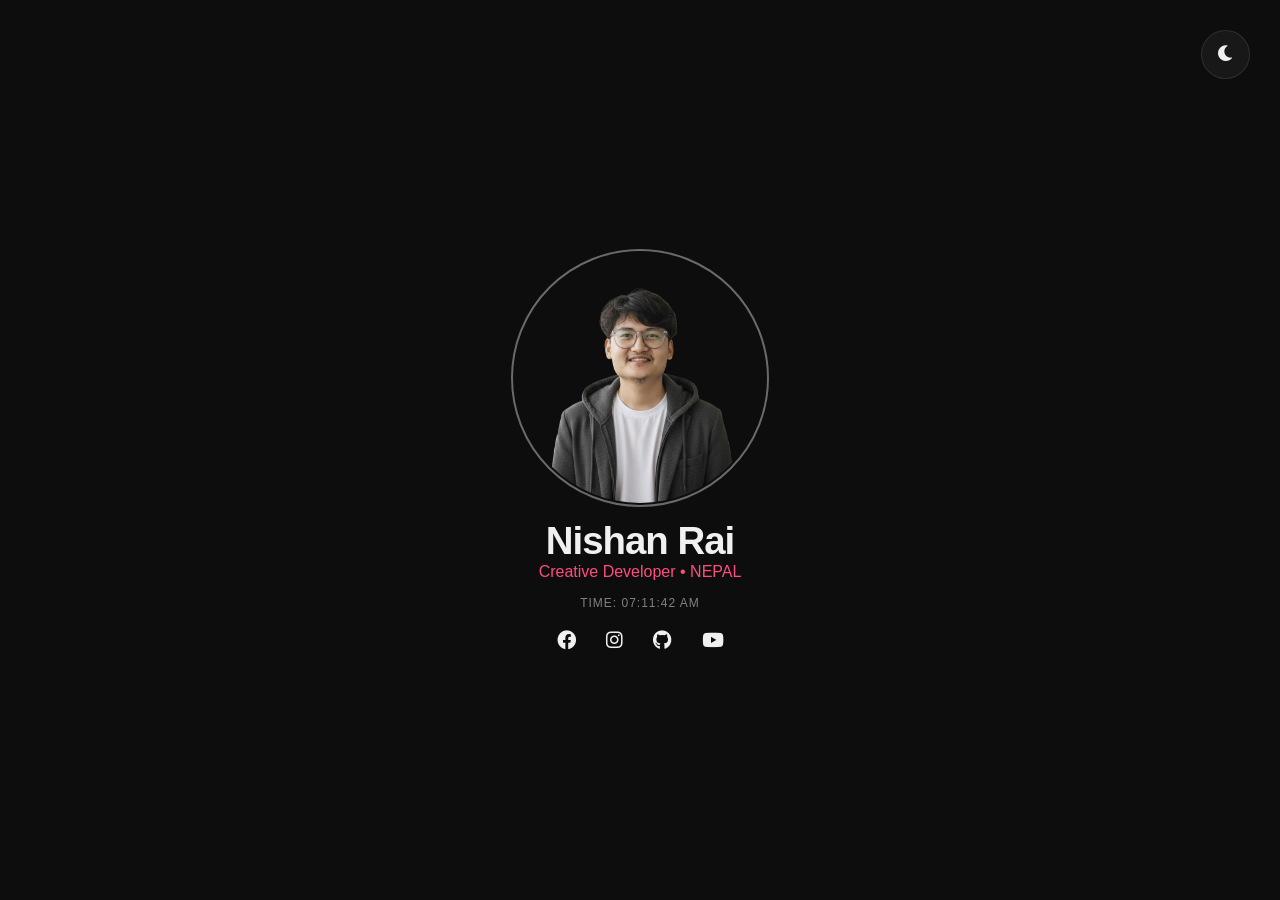
<file: index.html>
<!DOCTYPE html>
<html lang="en">
<head>
    <meta charset="UTF-8">
    <meta name="viewport" content="width=device-width, initial-scale=1.0">
    <title>Nishan Rai | Portfolio</title>
    <link rel="icon" type="image/x-icon" href="pic/icon-nishan-rai-chamling-rcw.png">
    <link rel="stylesheet" href="style.css">
    <link rel="stylesheet" href="https://cdnjs.cloudflare.com/ajax/libs/font-awesome/6.0.0/css/all.min.css">
    <meta name="google-site-verification" content="G0krM2VXc6rYuVn9oBoeg1epbTWBLOT_PNyjsnGZLus" />
</head>
<body data-theme="dark">
    <button class="theme-toggle" id="themeButton">
        <i class="fas fa-moon" id="themeIcon"></i>
    </button>

    <div class="container">
        <img src="pic/nishan-rai-chamling-rcw.png" alt="This is Profile of nishan chamling rai rcw." class="profile-pic">
        <h1>Nishan Rai</h1>
        <span class="tagline">Creative Developer • NEPAL</span>

        <div class="time-box">
            TIME: <span id="nepal-time">--:--:--</span>
        </div>

        <div class="social-icons">
            <a href="https://www.facebook.com/Nisssan.rai/"><i class="fab fa-facebook"></i></a>
            <a href="https://www.instagram.com/nishan.rcw/"><i class="fab fa-instagram"></i></a>
            <a href="https://github.com/nishanrcw"><i class="fab fa-github"></i></a>
            <a href="https://www.youtube.com/@NishanRCW"><i class="fab fa-youtube"></i></a>
        </div>
    </div>
    
    <script src="script.js"></script>
</body>
</html>
</file>
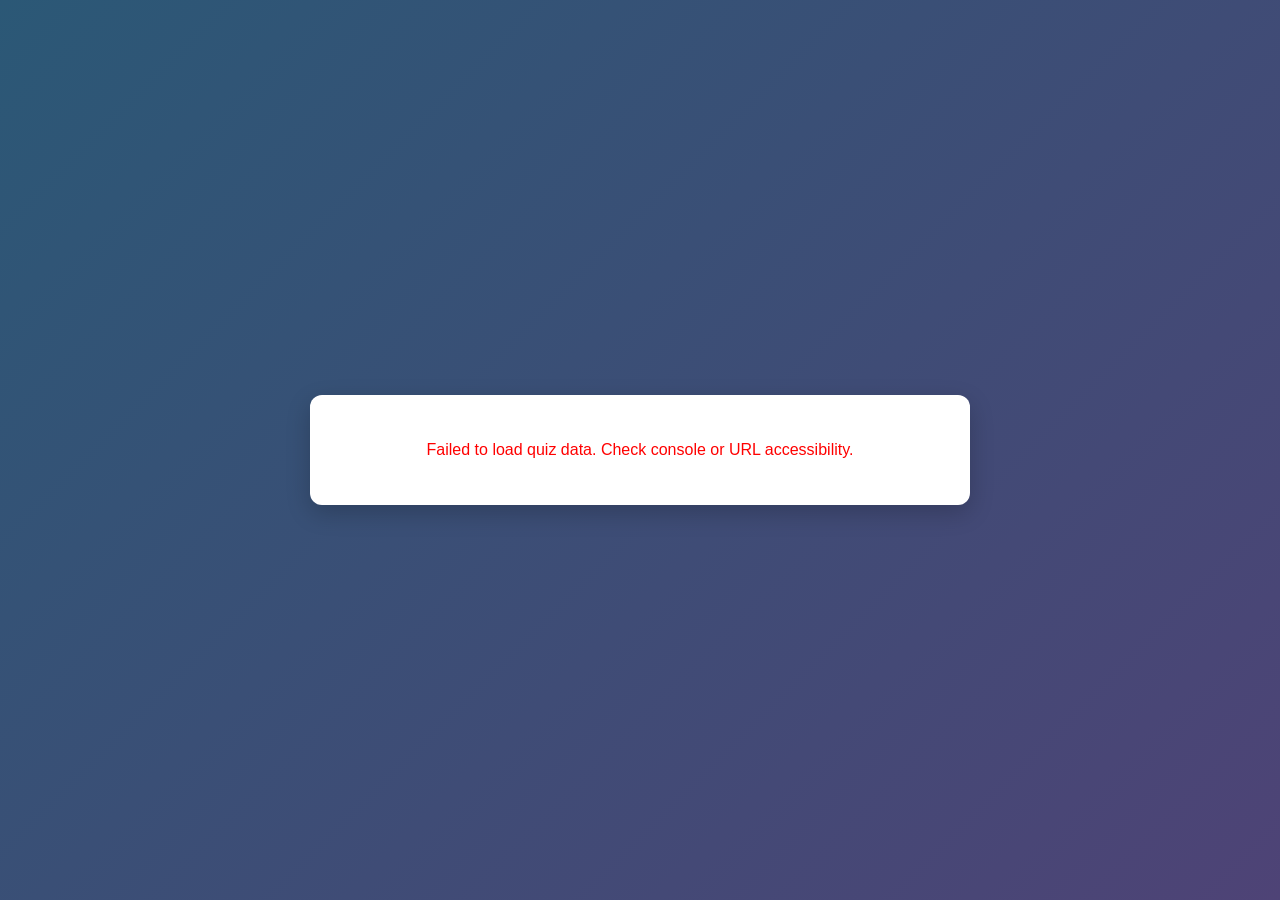
<file: Quiz/index.html>
<!DOCTYPE html>
<html lang="en">
<head>
    <meta charset="UTF-8">
    <meta name="viewport" content="width=device-width, initial-scale=1.0">
    <title>Bible Quiz Game</title>
    <style>
        :root {
            --primary: #2b5876;
            --secondary: #4e4376;
            --background: #f5f7fa;
            --card-bg: #ffffff;
            --text: #333333;
            --success: #2ecc71;
            --error: #e74c3c;
        }

        body {
            font-family: 'Segoe UI', Tahoma, Geneva, Verdana, sans-serif;
            background: linear-gradient(135deg, var(--primary), var(--secondary));
            min-height: 100vh;
            display: flex;
            justify-content: center;
            align-items: center;
            margin: 0;
            color: var(--text);
        }

        .quiz-container {
            background-color: var(--card-bg);
            border-radius: 12px;
            box-shadow: 0 8px 24px rgba(0,0,0,0.2);
            width: 90%;
            max-width: 600px;
            padding: 30px;
            text-align: center;
        }

        .quiz-header {
            display: flex;
            justify-content: space-between;
            font-size: 0.9rem;
            color: #666;
            margin-bottom: 20px;
            border-bottom: 2px solid #eee;
            padding-bottom: 10px;
        }

        .difficulty {
            text-transform: uppercase;
            font-weight: bold;
            letter-spacing: 1px;
        }

        .question-text {
            font-size: 1.4rem;
            margin-bottom: 25px;
            font-weight: 600;
            line-height: 1.4;
        }

        .options-grid {
            display: grid;
            grid-template-columns: 1fr;
            gap: 15px;
            margin-bottom: 25px;
        }

        .option-btn {
            background-color: #f8f9fa;
            border: 2px solid #e9ecef;
            border-radius: 8px;
            padding: 15px;
            font-size: 1.1rem;
            cursor: pointer;
            text-align: left;
            transition: all 0.2s ease;
        }

        .option-btn:hover:not(:disabled) {
            background-color: #e9ecef;
            border-color: #ced4da;
            transform: translateY(-2px);
        }

        .option-btn:disabled {
            cursor: not-allowed;
        }

        .correct {
            background-color: var(--success) !important;
            color: white !important;
            border-color: var(--success) !important;
        }

        .wrong {
            background-color: var(--error) !important;
            color: white !important;
            border-color: var(--error) !important;
        }

        .reference-box {
            background-color: #e8f4fd;
            border-left: 4px solid #2196f3;
            padding: 15px;
            margin-bottom: 20px;
            border-radius: 0 8px 8px 0;
            text-align: left;
            display: none;
        }

        .next-btn, .restart-btn {
            background: linear-gradient(135deg, var(--primary), var(--secondary));
            color: white;
            border: none;
            padding: 12px 30px;
            font-size: 1.1rem;
            border-radius: 25px;
            cursor: pointer;
            display: none;
            margin: 0 auto;
            transition: opacity 0.2s;
        }

        .next-btn:hover {
            opacity: 0.9;
        }

        .score-screen {
            display: none;
        }

        .score-text {
            font-size: 2rem;
            font-weight: bold;
            margin: 20px 0;
            color: var(--primary);
        }

        .loader {
            border: 5px solid #f3f3f3;
            border-top: 5px solid var(--primary);
            border-radius: 50%;
            width: 50px;
            height: 50px;
            animation: spin 1s linear infinite;
            margin: 20px auto;
        }

        @keyframes spin {
            0% { transform: rotate(0deg); }
            100% { transform: rotate(360deg); }
        }
    </style>
</head>
<body>

<div class="quiz-container">
    <div id="loading">
        <div class="loader"></div>
        <p>Loading Quiz Data from Google Sheets...</p>
    </div>

    <div id="quiz-screen" style="display: none;">
        <div class="quiz-header">
            <span id="progress">Question 1 of 10</span>
            <span id="difficulty" class="difficulty">Easy</span>
        </div>
        <div id="question" class="question-text">Question loading...</div>
        <div id="options" class="options-grid">
            <button class="option-btn" onclick="checkAnswer('A')">A) <span id="optA"></span></button>
            <button class="option-btn" onclick="checkAnswer('B')">B) <span id="optB"></span></button>
            <button class="option-btn" onclick="checkAnswer('C')">C) <span id="optC"></span></button>
            <button class="option-btn" onclick="checkAnswer('D')">D) <span id="optD"></span></button>
        </div>
        <div id="reference" class="reference-box"></div>
        <button id="next-btn" class="next-btn" onclick="nextQuestion()">Next Question</button>
    </div>

    <div id="score-screen" class="score-screen">
        <h2>Quiz Completed!</h2>
        <div id="score" class="score-text">0 / 0</div>
        <p id="feedback-msg"></p>
        <button class="restart-btn" style="display: block;" onclick="restartQuiz()">Play Again</button>
    </div>
</div>

<script>
    // REPLACE THIS URL WITH YOUR EXPORTED CSV LINK FROM GOOGLE SHEETS
const SHEET_CSV_URL = 'https://docs.google.com/spreadsheets/d/e/2PACX-1vRs1pFvBeCfJ6rWxM6uH6MAxTtv81j1p9Gh_NZWK3Ulb9DCjo2xJqYar347-9vJHPsRhof_I1-ZIh-T/pub?gid=1652591117&single=true&output=csv';

    let quizData = [];
    let currentIdx = 0;
    let score = 0;
    let hasAnswered = false;

    // Fetch and Parse CSV Data on Load
    async function initQuiz() {
        try {
            const response = await fetch(SHEET_CSV_URL);
            const csvText = await response.text();
            quizData = parseCSV(csvText);
            
            document.getElementById('loading').style.display = 'none';
            document.getElementById('quiz-screen').style.display = 'block';
            showQuestion();
        } catch (error) {
            console.error("Error loading quiz data:", error);
            document.getElementById('loading').innerHTML = `<p style="color:red">Failed to load quiz data. Check console or URL accessibility.</p>`;
        }
    }

    // A basic CSV parser helper that respects quotes around cells
    function parseCSV(text) {
    const lines = text.split('\n');
    // Clean up headers and handle hidden carriage returns (\r)
    const headers = lines[0].split(',').map(h => h.trim().replace(/^"|"$/g, ''));
    const result = [];

    for (let i = 1; i < lines.length; i++) {
        let line = lines[i].trim();
        if (!line) continue;
        
        let row = [];
        let insideQuote = false;
        let currentCell = '';
        
        // Loop through each character to properly preserve text inside quotation marks
        for (let j = 0; j < line.length; j++) {
            let char = line[j];
            if (char === '"') {
                insideQuote = !insideQuote; // Toggle quote state
            } else if (char === ',' && !insideQuote) {
                row.push(currentCell.trim());
                currentCell = '';
            } else {
                currentCell += char;
            }
        }
        row.push(currentCell.trim()); // Push the last cell

        // Map row elements safely to their respective headers
        if (row.length >= headers.length) {
            let obj = {};
            headers.forEach((header, index) => {
                // Remove trailing/leading quote leftovers from spreadsheet generation
                let cleanValue = row[index] ? row[index].replace(/^"|"$/g, '') : '';
                obj[header] = cleanValue;
            });
            result.push(obj);
        }
    }
    return result;
}

    function showQuestion() {
        hasAnswered = false;
        document.getElementById('next-btn').style.display = 'none';
        document.getElementById('reference').style.display = 'none';
        
        // Reset option button styles
        const buttons = document.querySelectorAll('.option-btn');
        buttons.forEach(btn => {
            btn.className = 'option-btn';
            btn.disabled = false;
        });

        const q = quizData[currentIdx];
        document.getElementById('progress').innerText = `Question ${currentIdx + 1} of ${quizData.length}`;
        document.getElementById('difficulty').innerText = q['Difficulty'] || 'Medium';
        document.getElementById('question').innerText = q['Question'];
        document.getElementById('optA').innerText = q['Option A'];
        document.getElementById('optB').innerText = q['Option B'];
        document.getElementById('optC').innerText = q['Option C'];
        document.getElementById('optD').innerText = q['Option D'];
    }

    function checkAnswer(selectedLetter) {
        if (hasAnswered) return;
        hasAnswered = true;

        const q = quizData[currentIdx];
        const correctAnswer = q['Correct Answer'].trim().toUpperCase();
        const buttons = document.querySelectorAll('.option-btn');
        
        // Disable choices
        buttons.forEach(btn => btn.disabled = true);

        // Highlight right and wrong selections
        const letterToIndex = { 'A': 0, 'B': 1, 'C': 2, 'D': 3 };
        if (selectedLetter === correctAnswer) {
            buttons[letterToIndex[selectedLetter]].classList.add('correct');
            score++;
        } else {
            buttons[letterToIndex[selectedLetter]].classList.add('wrong');
            buttons[letterToIndex[correctAnswer]].classList.add('correct'); // reveal correct
        }

        // Show context/scripture reference
        if (q['Reference']) {
            const refBox = document.getElementById('reference');
            refBox.innerHTML = `<strong>Scripture Context:</strong> ${q['Reference']}`;
            refBox.style.display = 'block';
        }

        document.getElementById('next-btn').style.display = 'block';
    }

    function nextQuestion() {
        currentIdx++;
        if (currentIdx < quizData.length) {
            showQuestion();
        } else {
            showScoreScreen();
        }
    }

    function showScoreScreen() {
        document.getElementById('quiz-screen').style.display = 'none';
        document.getElementById('score-screen').style.display = 'block';
        document.getElementById('score').innerText = `${score} / ${quizData.length}`;
        
        let feedback = "Keep studying the word!";
        if (score === quizData.length) feedback = "Amazing! Perfect score!";
        else if (score >= quizData.length * 0.7) feedback = "Great job, strong knowledge!";
        
        document.getElementById('feedback-msg').innerText = feedback;
    }

    function restartQuiz() {
        currentIdx = 0;
        score = 0;
        document.getElementById('score-screen').style.display = 'none';
        document.getElementById('quiz-screen').style.display = 'block';
        showQuestion();
    }

    // Run app
    initQuiz();
</script>
</body>
</html>
</file>
<file: style.css>
:root {
    --bg: #0d0d0d;
    --text: #f0f0f0;
    --accent: #ff4d7d;
    /* This curve makes animations start fast and end very slowly/smoothly */
    --smooth-curve: cubic-bezier(0.16, 1, 0.3, 1);
}

[data-theme="light"] {
    --bg: #f5f5f7;
    --text: #1d1d1f;
    --accent: #bc204b;
}

body {
    background-color: var(--bg);
    color: var(--text);
    font-family: 'Inter', -apple-system, sans-serif;
    transition: background 0.8s ease, color 0.8s ease;
    margin: 0;
    display: flex;
    justify-content: center;
    align-items: center;
    height: 100vh;
    overflow: hidden;
}

/* 1. Entrance Animation */
.container {
    text-align: center;
    max-width: 400px;
    opacity: 0;
    transform: translateY(30px);
    animation: entrance 1.2s var(--smooth-curve) forwards;
}

@keyframes entrance {
    to {
        opacity: 1;
        transform: translateY(0);
    }
}

/* 2. Enhanced Profile Pic */
.profile-pic {
    width: 250px; /* Adjusted for better proportion */
    height: 250px;
    border-radius: 50%;
    margin-bottom: 8px;
    border: 2px solid rgb(106, 106, 106);
    padding: 2px;
    transition: transform 0.5s var(--smooth-curve), filter 0.5s ease;
    /* Sublte constant float */
    animation: float 6s ease-in-out infinite;
}

.profile-pic:hover {
    transform: scale(1.05) rotate(2deg);
    filter: brightness(1.1);
}

@keyframes float {
    0%, 100% { transform: translateY(0); }
    50% { transform: translateY(-10px); }
}

/* 3. Typography & Spacing */
h1 {
    font-size: 2.4rem;
    margin: 0;
    letter-spacing: -1px;
    font-weight: 800;
    padding: 0;
}

.tagline {
    color: var(--accent);
    font-weight: 500;
    display: block;
    margin: 0;
}

.time-box {
    font-size: 0.75rem;
    margin: 15px 0;
    letter-spacing: 1px;
    color: #828181;
    font-variant-numeric: tabular-nums; /* Keeps numbers from jumping */
}

/* 4. Smooth Social Icons */
.social-icons {
    display: flex;
    justify-content: center;
    gap: 30px;
    margin-top: 20px;
}

.social-icons a {
    color: var(--text);
    font-size: 1.2rem;
    text-decoration: none;
    transition: transform 0.4s var(--smooth-curve), color 0.4s ease;
}

.social-icons a:hover {
    color: var(--accent);
    transform: translateY(-8px) scale(1.2);
    opacity: 1;
}

.theme-toggle {
    position: absolute;
    top: 30px;
    right: 30px;
    background: rgba(128, 128, 128, 0.1);
    border: 1px solid rgba(128, 128, 128, 0.2);
    padding: 13px 14.5px;
    border-radius: 50%;
    color: var(--text);
    cursor: pointer;
    transition: 0.3s;
    font-size: 18px;
}

.theme-toggle:hover {
    background: var(--accent);
    color: white;
}
</file>
